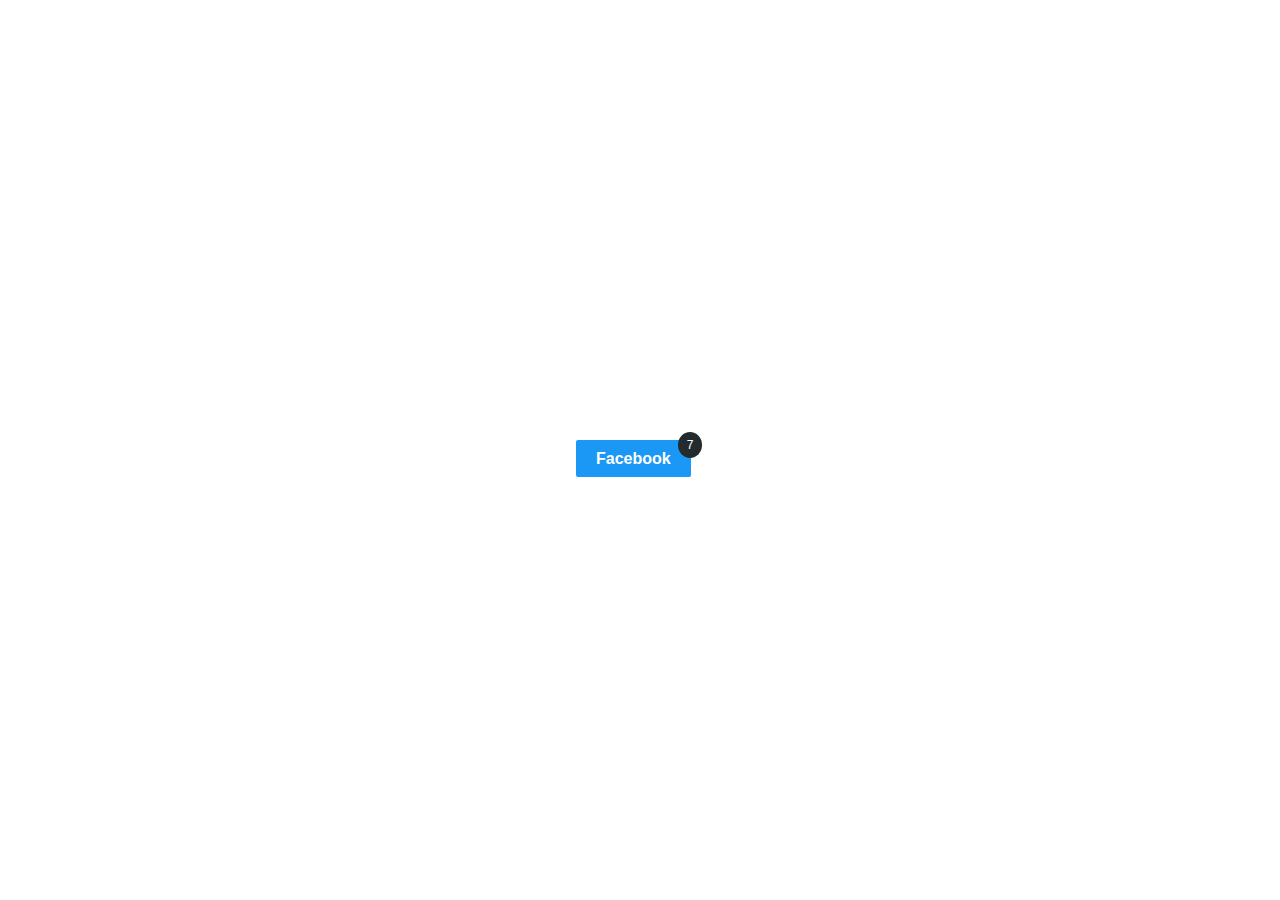
<file: Button Challenges/button_1/index.html>
<!DOCTYPE html>
<html lang="en">
  <head>
    <meta charset="UTF-8" />
    <meta http-equiv="X-UA-Compatible" content="IE=edge" />
    <meta name="viewport" content="width=device-width, initial-scale=1.0" />
    <title>Facebook</title>
    <style>
        .container{
            position: absolute;
            top: 50%;
            left: 45%;
        }
        a{
            text-decoration: none;
            color: #ffffff;
        }
        span{
            background-color: #1B98F5;
            padding: 10px 20px;
            font-family: sans-serif;
            border-radius: 2px;
        }
        .badge{
            background-color: #242B2E;
            border-radius: 50%;
            padding: 6px 9px;
            font-size: 12px;
            text-align: center;
            position: relative;
            top: -15px;
            left: -17px;
        }
    </style>

  </head>
  <body>
    <div class="container">
      <a href="#" class="btn">
        <span><b>Facebook</b></span>
        <span class="badge">7</span>
      </a>
    </div>
  </body>
</html>
</file>
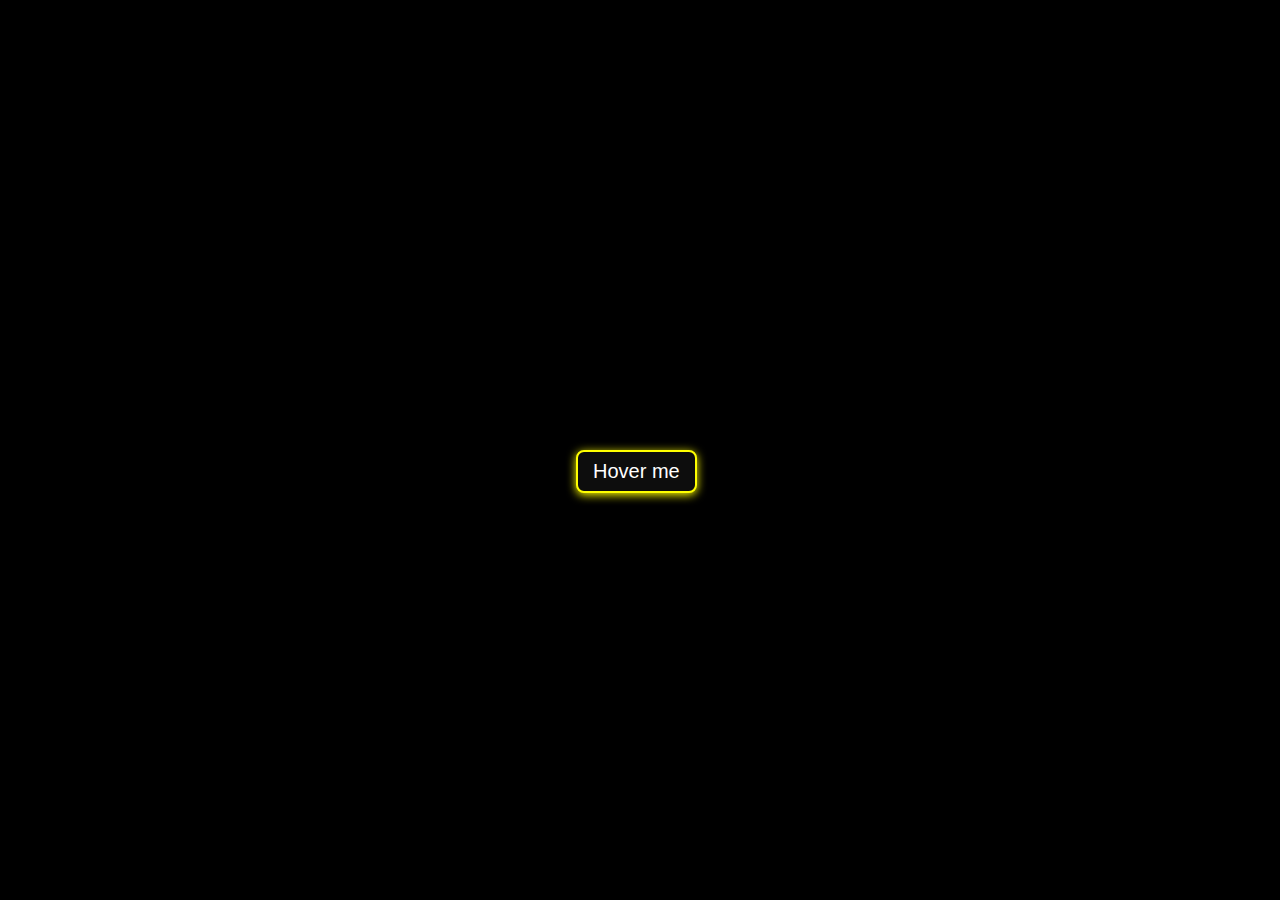
<file: Button Challenges/button_2/index.html>
<!DOCTYPE html>
<html lang="en">
<head>
    <meta charset="UTF-8">
    <meta http-equiv="X-UA-Compatible" content="IE=edge">
    <meta name="viewport" content="width=device-width, initial-scale=1.0">
    <title>Hover Button</title>
    <style>
        body{
            background-color: black;
            width: 100vh;
        }
        .div__btn{
            position: absolute;
            left: 45%;
            top: 50%;
            
        }
        .btn{
            background-color: #0d0d0d;
            border: 2px solid yellow;
            color: #ffffff;
            padding: 8px 15px;
            border-radius: 8px;
            box-shadow: 0px 2px 10px yellow;
            text-decoration: solid;
            cursor: pointer;
            text-align: center;
            font-size: 20px;
        }
        .btn:hover{
            background-color: yellow;
            color: #0d0d0d;
            transition: 0.40s;
        }
    
    </style>
</head>
<body>
    <div class="div__btn">
        <button class="btn">Hover me</button>
    </div>
</body>
</html>
</file>
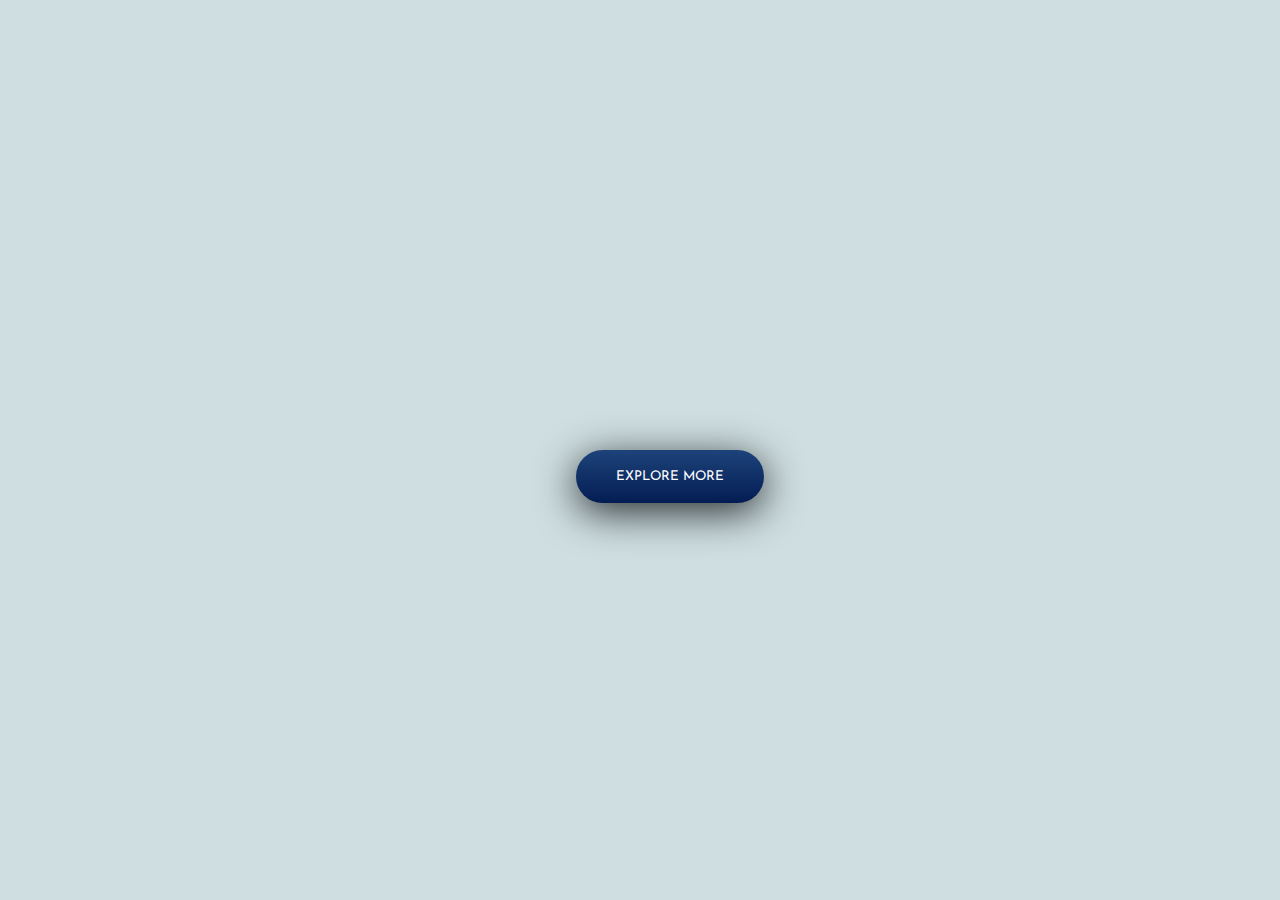
<file: Button Challenges/button_3/index.html>
<html>
  <head>
    <link
      href="https://fonts.googleapis.com/css?family=Josefin+Sans&display=swap"
      rel="stylesheet"
    />
    <style>
        body{
            background-color: #CFDEE0;
        }
        div{
            position: absolute;
            top: 50%;
            left: 45%;
        }
        .btn{
            background-image: linear-gradient(180deg, #1D437A , #031D54) ;
            border: none;
            padding: 20px 40px;
            text-transform: uppercase;
            color: #ffffff;
            font-family: "Josefin Sans";
            font-weight: 400;
            border-radius: 40px;
            cursor: pointer;
        }
        .btn{
            box-shadow: 0px 9px 40px rgb(36, 43, 46)
        }
    </style>
    <title>Button</title>
  </head>
  <body>
    <div class="btn-wrapper">
      <button class="btn">
        <span class="btn-text-one">Explore More</span>
      </button>
    </div>
  </body>
</html>
</file>
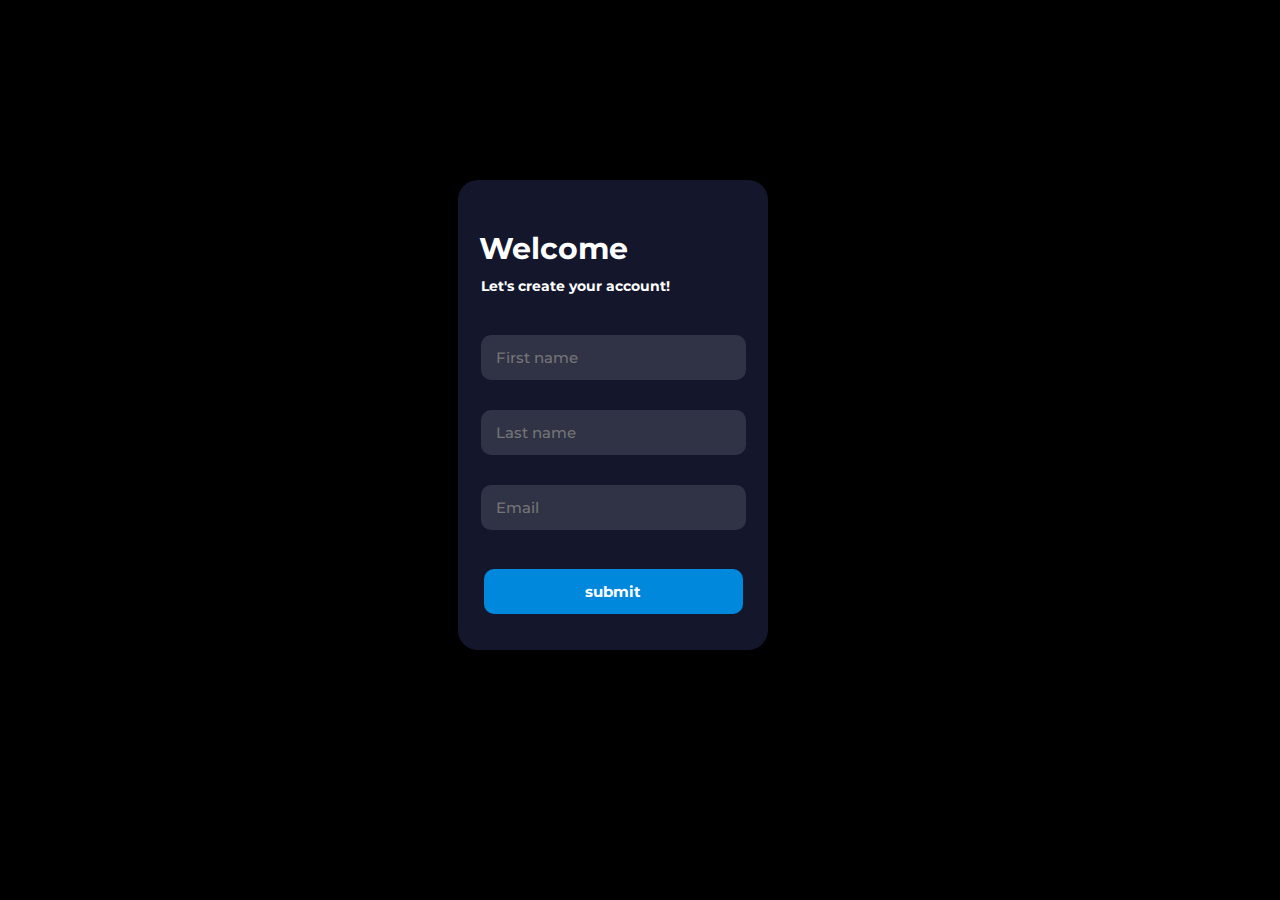
<file: Form Challenges/form_1/index.html>
<!DOCTYPE html>
<html lang="en">
  <head>
    <meta charset="UTF-8" />
    <meta http-equiv="X-UA-Compatible" content="IE=edge" />
    <meta name="viewport" content="width=device-width, initial-scale=1.0" />
    <link rel="stylesheet" href="css/style.css" />
    <title>Document</title>
  </head>
  <body>
    <div class="form">
      <div class="title">Welcome</div>
      <div class="subtitle">Let's create your account!</div>
      <div class="input-container ic1">
        <input id="firstname" class="input" type="text" placeholder="First name" />
        <div class="cut"></div>
        <!-- <label for="firstname" class="placeholder">First name</label> -->
      </div>
      <div class="input-container ic2">
        <input id="lastname" class="input" type="text" placeholder="Last name" />
        <div class="cut"></div>
        <!-- <label for="lastname" class="placeholder">Last name</label> -->
      </div>
      <div class="input-container ic2">
        <input id="email" class="input" type="text" placeholder="Email" />
        <div class="cut cut-short"></div>
        <!-- <label for="email" class="placeholder">Email</label> -->
      </div>
      <button type="text" class="submit">submit</button>
    </div>
  </body>
</html>
</file>
<file: Form Challenges/form_1/css/style.css>
@import url('https://fonts.googleapis.com/css2?family=Montserrat:wght@200;300;500;700;800;900&display=swap');
*{
    margin: 0;
    padding: 0;
    outline: 0;
}

body{
    background-color: #000000;
    color: #ffffff;
    height: 100vh;
    position: relative;
}
.form{
    background-color: #14172C;
    text-align: center;
    font-family: "Montserrat";
    position: absolute;
    top: 20%;
    right: 40%;
    width: 310px;
    height: 470px;
    border-radius: 20px;
}
.title{
    font-family: "Montserrat";
    font-weight: 700;
    padding-top: 50px;
    padding-bottom: 10px;
    margin-right: 120px;
    font-size: 30px;
}
.subtitle{
    font-family: "Montserrat";
    font-size: 14px;
    margin-right: 75px;
    font-weight: bold;
    padding-bottom: 40px;
}
.input{
    background-color: #303246;
    color: #717286;
    border: none;
    height: 45px;
    width: 250px;
    margin-bottom: 30px;
    border-radius: 10px;
    padding-left: 15px ;
    font-size: 15px;
    font-weight: 500;
    font-family: "Montserrat";
}
button{
    background-color: #0088DD;
    border-radius: 10px;
    height: 45px;
    width: 259px;
    border: none;
    font-family: "Montserrat";
    font-size: 15px;
    font-weight: bold;
    color: #ffffff;
    cursor: pointer;
    margin-top: 9px;
}
</file>
